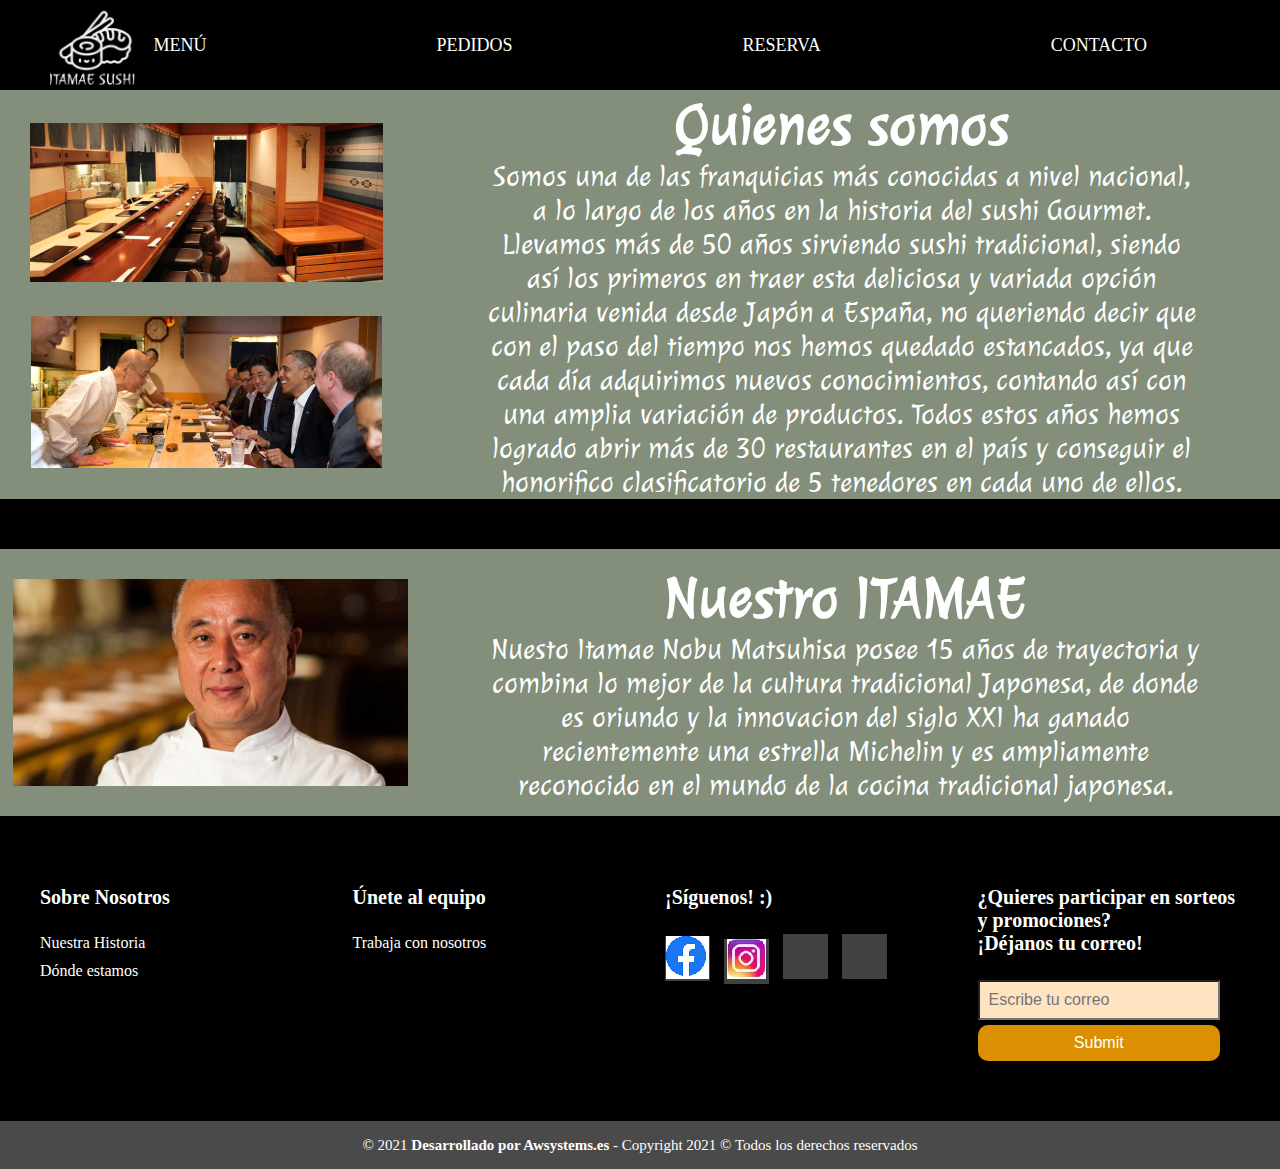
<file: index.html>
<!DOCTYPE html>
<html lang="en">
<head>
    <meta charset="UTF-8">
    <meta http-equiv="X-UA-Compatible" content="IE=edge">
    <meta name="viewport" content="width=device-width, initial-scale=1.0">
    <title>ITAMAE sushi</title>
    <link rel="stylesheet" href="CSS/style.css">
    <link rel="preconnect" href="https://fonts.googleapis.com">
    <link rel="preconnect" href="https://fonts.gstatic.com" crossorigin>
    <link href="https://fonts.googleapis.com/css2?family=Julee&display=swap" rel="stylesheet">
    
</head>
<body>
  
  <header>
    <nav>
      <a href="index.html" class="enlace">
        <img src="imagenes/logosushi.png.png" alt="" class="logo">
      </a>
      <ul class="menu">
        <li> <a href="menu_principal.html"> Menú</a> </li>
        <li> <a href="paginapedidos.html"> Pedidos </a> </li>
        <li> <a href="paginareserva.html"> Reserva </a> </li>
        <li> <a href="contacto.html"> Contacto </a> </li>
      </ul>
    </nav>
  </header>

  <article>

    <section class="quienesSomos">

      <div id="imagenesQuienesSomos">
        <img src="./imagenes/suchi_2_1.png" alt="restaurante de Sushi">
        <br clear="right"> 
        <img src="./imagenes/Suchi_1.png" alt="Barak Obama en el restaurante de Sushi">
      </div>

      <div id="textoQuienesSomos">
        <h1>Quienes somos</h1>
        <p>Somos una de las franquicias más conocidas a nivel nacional, a lo largo de los años en la historia del sushi Gourmet. Llevamos más de 50 años sirviendo sushi tradicional, siendo así los primeros en traer esta deliciosa y variada opción culinaria venida desde Japón a España, no queriendo decir que con el paso del tiempo nos hemos quedado estancados, ya que cada día adquirimos nuevos conocimientos, contando así con una amplia variación de productos. Todos estos años hemos logrado abrir más de 30 restaurantes en el país y conseguir el honorifico clasificatorio de 5 tenedores en cada uno de ellos.</p>
      </div>

   </section>

   <div id="espacioEntreDivs">

   </div>


   <section class="nuestroItamae">

      <div id="imagenNuestoItamae">
        <img src="./imagenes/nuestro_cocinero.jpg" alt="cocinero de restuarante ITAMAE sushi Madrid">
      </div>

    
      <div id="textoNuestroItamae">   
        <h1>Nuestro ITAMAE</h1>
        <p> Nuesto Itamae Nobu Matsuhisa posee 15 años de trayectoria y combina lo mejor de la cultura tradicional Japonesa, de donde es oriundo y la innovacion del siglo XXI ha ganado recientemente una estrella Michelin y es ampliamente reconocido en el mundo de la cocina tradicional japonesa.</p>
      </div>

   </section>

  </article>

  <div id="espaciofooter">

  </div>

    <!--::::Pie de Pagina::::::-->
  <footer class="pie-pagina">
    <div class="grupo-1">
        <div class="box">
            <h2>Sobre Nosotros</h2>
            <p>Nuestra Historia</p>
            <p>Dónde estamos</p>
        </div>
        <div class="box">
            <h2>Únete al equipo</h2>
            <p>Trabaja con nosotros</p>
        </div>
        <div class="box">
            <h2>¡Síguenos! :)</h2>
            <div class="red-social">
              <a href="https://www.facebook.com/itamaesushi1/"><img src="./imagenes/facebook.png nueva copy.png" alt= " imagen que lleva al facebook"/></a> 
              <a href="https://www.instagram.com/itamaesushi.oswiecim/"><img src="./imagenes/instagran.jpg"  alt= " imagen que lleva a instagran"/></a>
                <a href="#" class="fa fa-twitter"></a>
                <a href="#" class="fa fa-youtube"></a>
            </div>            
        </div>
        <div class="box">
            <form method="post">
                <h2>¿Quieres participar en sorteos y promociones? <br> ¡Déjanos tu correo!</h2>
                <input type="email" placeholder="Escribe tu correo">
                <input type="submit">
            </form>
        </div>
        <div></div>
    </div>
    <div class="grupo-2">
        <small>&copy; 2021 <b>Desarrollado por Awsystems.es</b> - Copyright 2021 © Todos los derechos reservados</small>
        </div>
    </footer>

</body>
</html>
</file>
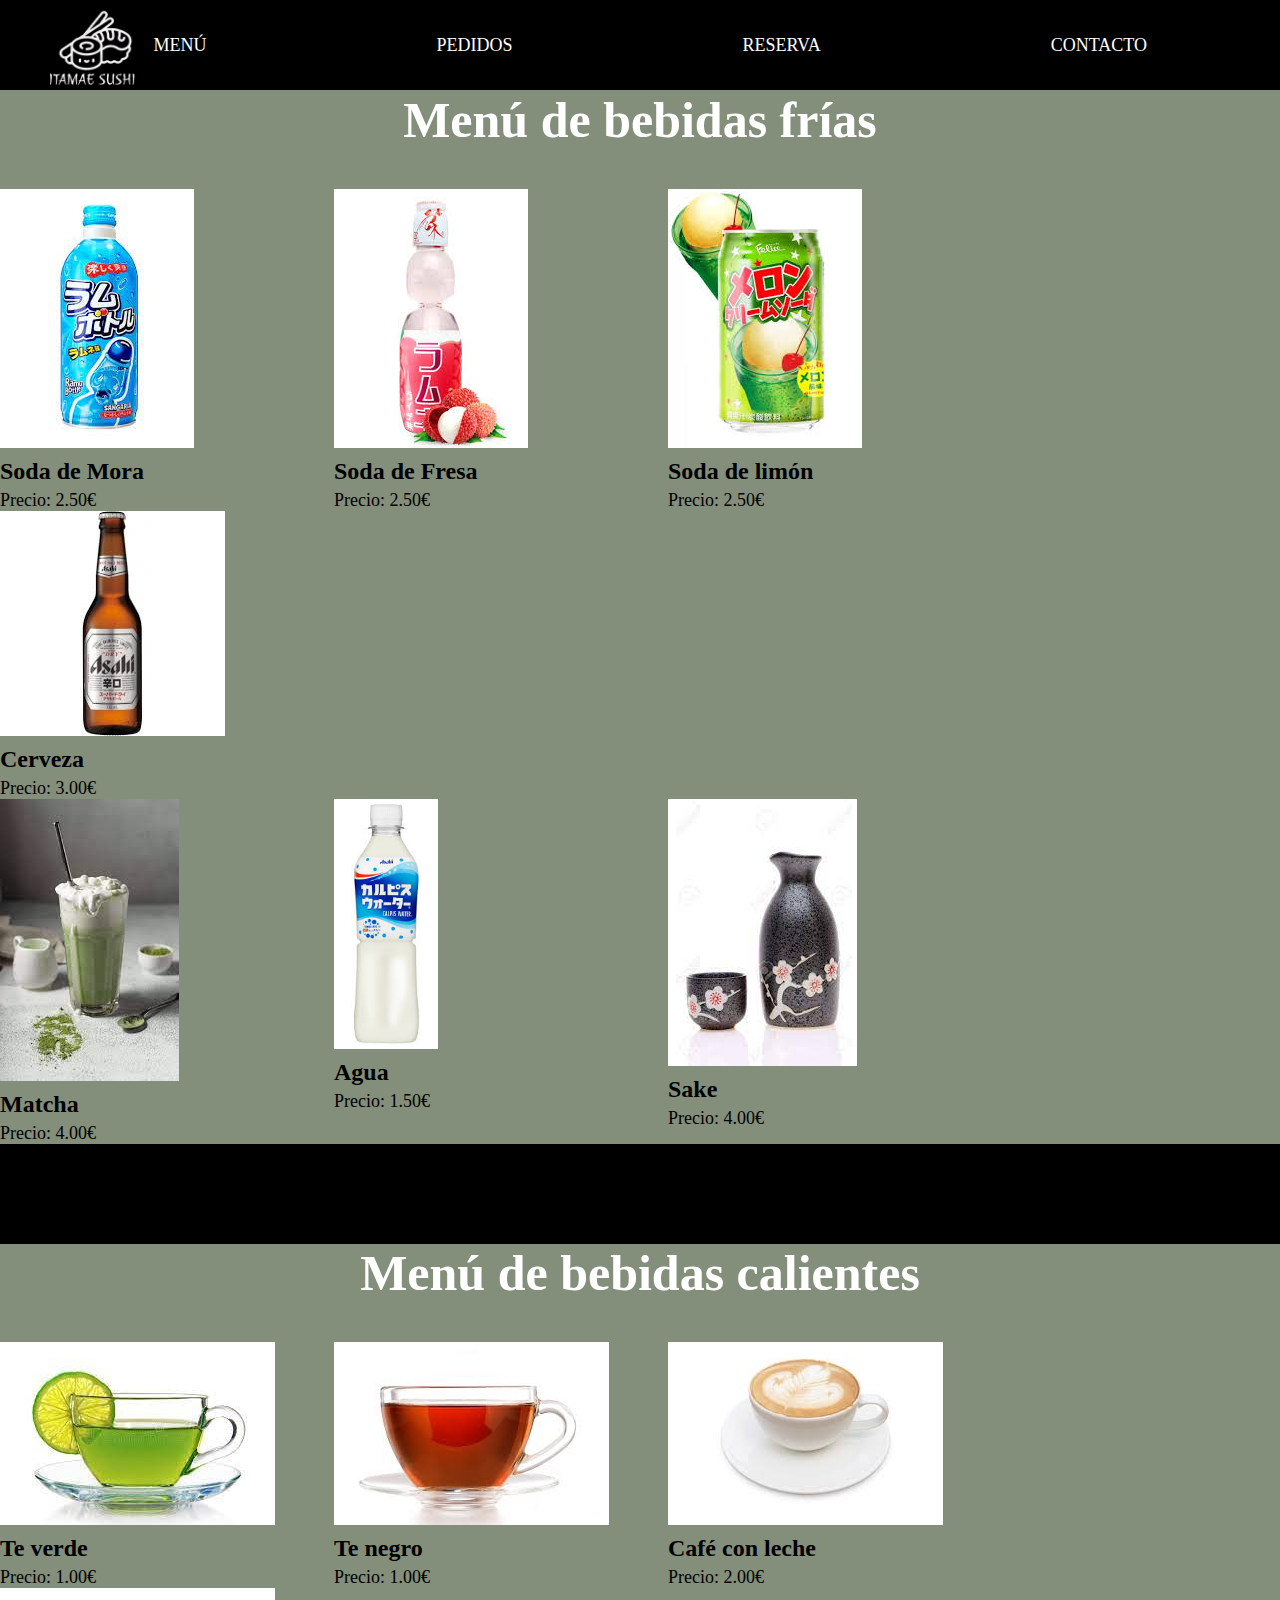
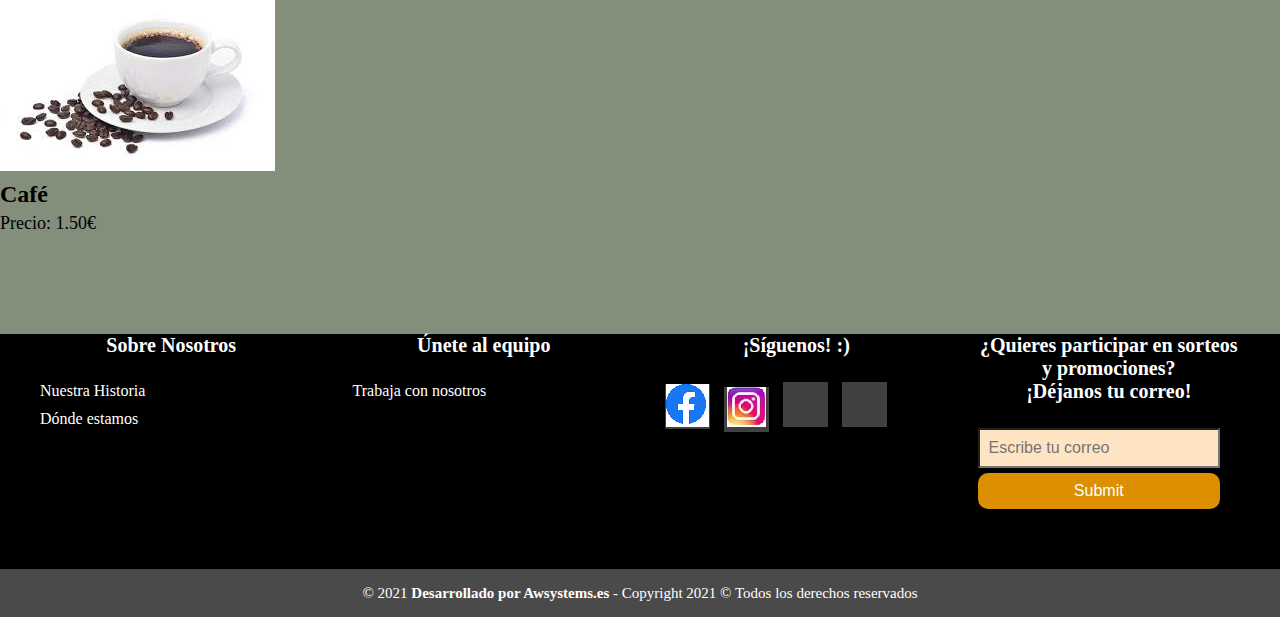
<file: bebidas.html>
<!DOCTYPE html>

<html  lang="en">

<head>

    <meta charset="UTF-8">

    <meta http-equiv="X-UA-Compatible" content="IE=edge">

    <meta name="viewport" content="width=device-width, initial-scale=1.0">

    <title>Menu Bebidas</title>

    <link rel="stylesheet" type="text/css" href="CSS/bebidas.css">

</head>

<body>
	  
	<header>
		<nav>
		  <a href="index.html" class="enlace">
			<img src="imagenes/logosushi.png.png" alt="" class="logo">
		  </a>
		  <ul class="menu">
			<li> <a href="menu_principal.html"> Menú</a> </li>
			<li> <a href="paginapedidos.html"> Pedidos </a> </li>
			<li> <a href="paginareserva.html"> Reserva </a> </li>
			<li> <a href="contacto.html"> Contacto </a> </li>
		  </ul>
		</nav>
	  </header>
	
<!--::::::::::::::::contenido::::::::::::::::::-->
	<div class="menu">

		<h2>Menú de bebidas frías</h2>
		<div class="espacioh2uno"> </div>
		<div class="item">
		  <img src="imagenes/Soda de mora.jpg" alt="Bebida 1">
		  <h3>Soda de Mora</h3>
		  <p>Precio: 2.50€</p>
		</div>

		<div class="item">
		  <img src="imagenes/Soda de Fresa.jpg" alt="Bebida 2">
		  <h3>Soda de Fresa</h3>
		  <p>Precio: 2.50€</p>
		</div>

		<div class="item">
        	<img src="imagenes/Soda de limón.jpg" alt="Bebida 3">
			<h3>Soda de limón</h3>
			<p>Precio: 2.50€</p>
		</div>

		<div class="item">
        	<img src="imagenes/Cerveza.jpg" alt="Bebida 4">
			<h3>Cerveza</h3>
			<p>Precio: 3.00€</p>
		</div>

		<div class="espacioentrebebidas">

		<div class="item">
			<img src="imagenes/Matcha.jpg" alt="Bebida 5">
        	<h3>Matcha</h3>
			<p>Precio: 4.00€</p>
		</div>

		<div class="item">
        	<img class="imgagua" src="imagenes/Agua.jpg" alt="Bebida 6">
			<h3>Agua</h3>
			<p>Precio: 1.50€</p>
		</div>

		<div class="item">
			<img src="imagenes/Sake 1.jpg" alt="Bebida 7">
        	<h3>Sake</h3>
			<p>Precio: 4.00€</p>
		</div>

	</div>
	
	<div class="espacioEntreDivs">

	</div>

	<div class="menu">
		<h2>Menú de bebidas calientes</h2>
		<div class="espacioh2dos"> </div>

		<div class="item">
		  <img src="imagenes/Te verde 1.jpg" alt="Bebida 3">
		  <h3>Te verde</h3>
		  <p>Precio: 1.00€</p>
		</div>

		<div class="item">
		  <img src="imagenes/te negro1.jpg" alt="Bebida 4">
		  <h3>Te negro</h3>
		  <p>Precio: 1.00€</p>
		</div>

		<div class="item">
			<img src="imagenes/Cafe con leche 1.jpg" alt="Bebida 4">
			<h3>Café con leche</h3>
			<p>Precio: 2.00€</p>
		</div>

		<div class="item">
			<img src="imagenes/Cafe 1.jpg" alt="Bebida 4">
			<h3>Café</h3>
			<p>Precio: 1.50€</p>
		</div>
	</div>

	<div class="espaciodefooter"> </div>

	<!--::::::::::::::::contenido::::::::::::::::::-->

	<footer class="pie-pagina">
		<div class="grupo-1">
			<div class="box">
				<h2>Sobre Nosotros</h2>
				<p>Nuestra Historia</p>
				<p>Dónde estamos</p>
			</div>
			<div class="box">
				<h2>Únete al equipo</h2>
				<p>Trabaja con nosotros</p>
			</div>
			<div class="box">
				<h2>¡Síguenos! :)</h2>
				<div class="red-social">
					<a href="https://www.facebook.com/itamaesushi1/"><img src="./imagenes/facebook.png nueva copy.png" alt= " imagen que lleva al facebook"/></a> 
					<a href="https://www.instagram.com/itamaesushi.oswiecim/"><img src="./imagenes/instagran.jpg"  alt= " imagen que lleva a instagran"/></a>
					<a href="#" class="fa fa-twitter"></a>
					<a href="#" class="fa fa-youtube"></a>
				</div>            
			</div>
			<div class="box">
				<form method="post">
					<h2>¿Quieres participar en sorteos y promociones? <br> ¡Déjanos tu correo!</h2>
					<input type="email" placeholder="Escribe tu correo">
					<input type="submit">
				</form>
			</div>
			<div></div>
		</div>
		<div class="grupo-2">
			<small>&copy; 2021 <b>Desarrollado por Awsystems.es</b> - Copyright 2021 © Todos los derechos reservados</small>
			</div>
		</footer>
	
</body>
</file>
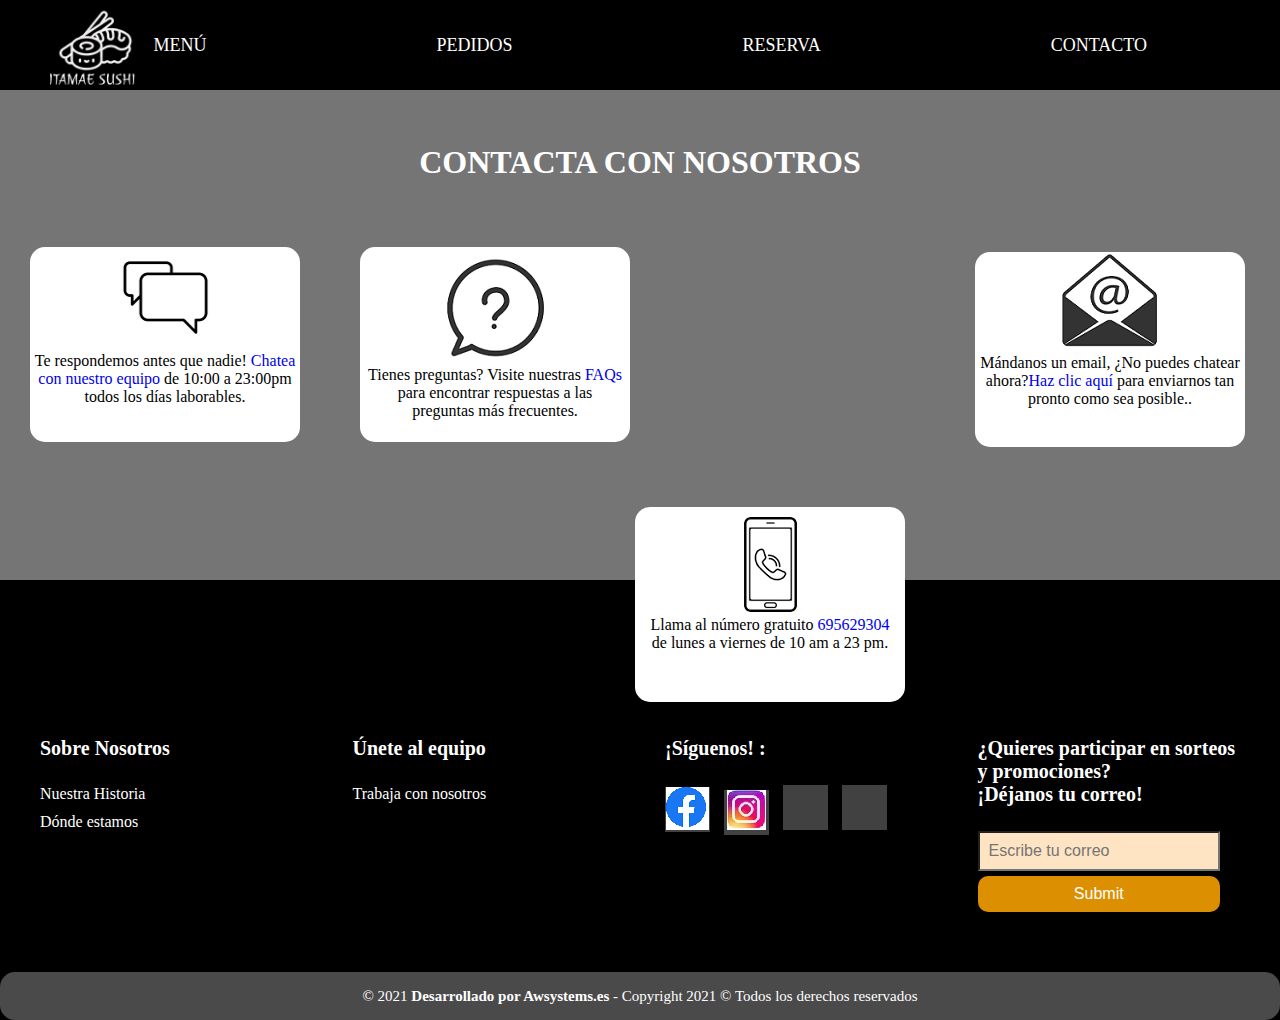
<file: contacto.html>
<!DOCTYPE html>
<html lang="en">
<head>
    <meta charset="UTF-8">
    <meta http-equiv="X-UA-Compatible" content="IE=edge">
    <meta name="viewport" content="width=device-width, initial-scale=1.0">
    <title>Document</title>
    <link rel="stylesheet" href="CSS/contacto.css">

  <div id="content">
 <body>
    
  <header>
    <nav>
      <a href="index.html" class="enlace">
        <img src="imagenes/logosushi.png.png" alt="" class="logo">
      </a>
      <ul class="menu">
        <li> <a href="menu_principal.html"> Menú</a> </li>
        <li> <a href="paginapedidos.html"> Pedidos </a> </li>
        <li> <a href="paginareserva.html"> Reserva </a> </li>
        <li> <a href="contacto.html"> Contacto </a> </li>
      </ul>
    </nav>
  </header>

 
    </div>
       <br>
       <br>
       <br>

      <link rel="stylesheet" src="Contacto.html" type="text/css">          
         
        <h1 style="text-align: center; "> <strong>CONTACTA CON NOSOTROS</strong></h1>
        
        <br>
        <br>
        <div class= "caja1"> 
         <img src="./imagenes/Imagen5.png">
         <p> Te respondemos antes que nadie! <a href=":Chatea con
          nuestro equipo"> Chatea con nuestro equipo</a>  de 10:00 a 23:00pm todos los días laborables.</p> </div>
       
        <div class= "caja2">                                                     
          <img src="./imagenes/Imagen10.png"> 
          <p>Tienes preguntas? Visite nuestras <a href=" FAQs">FAQs</a>
             para encontrar respuestas a las preguntas más frecuentes. </p> </div>
        
        <div class= "caja3"> 
          <img src="./imagenes/nueva foto sobre..png">
          <p> Mándanos un email,
            ¿No puedes chatear ahora?<a href="mailto:lineska@hotmail.com">Haz clic aquí
            </a>para enviarnos tan pronto como sea posible.</a>. </p></div>
        
        <div class= "caja4">                                                      
         <img src="./imagenes/movil nuevo.png">
         <p>Llama al número gratuito <a href="tel:695629304">695629304</a>         
             de lunes a viernes de 10 am a 23 pm.</p></div>
         </div>
<br><brbr><br><br><br><br<br><br><br><br><br><br><br><br><br><br><br><br<br><br><brbr><br><br><br><br<br><br><br>

<footer class="pie-pagina">
  <div class="grupo-1">
    <div class="box">
      <h2>Sobre Nosotros</h2>
        <p>Nuestra Historia</p>
        <p>Dónde estamos</p>
      </div>
        <div class="box">
          <h2>Únete al equipo</h2>
          <p>Trabaja con nosotros</p>
      </div>
      <div class="box">
        <h2>¡Síguenos! :</h2>
      <div class="red-social">

        <a href="https://www.facebook.com/itamaesushi1/"><img src="./imagenes/facebook.png nueva copy.png" alt= " imagen que lleva al facebook"/></a> 
        <a href="https://www.instagram.com/itamaesushi.oswiecim/"><img src="./imagenes/instagran.jpg"  alt= " imagen que lleva a instagran"/></a> 
        <a href="#" class="fa fa-twitter"></a>
        <a href="#" class="fa fa-youtube"></a>            </div>            
      </div>
        <div class="box">
          <form method="post">
           <h2>¿Quieres participar en sorteos y promociones? <br> ¡Déjanos tu correo!</h2>
        <input type="email" placeholder="Escribe tu correo">
        <input type="submit">
        </form>
        </div>
        <div></div>
        </div>
       <div class="grupo-2">
          <small>&copy; 2021 <b>Desarrollado por Awsystems.es</b> - Copyright 2021 © Todos los derechos reservados</small>
            </div>
        </footer>      
 </body>                                                  
 </div>    
                                                            
</html>
</file>
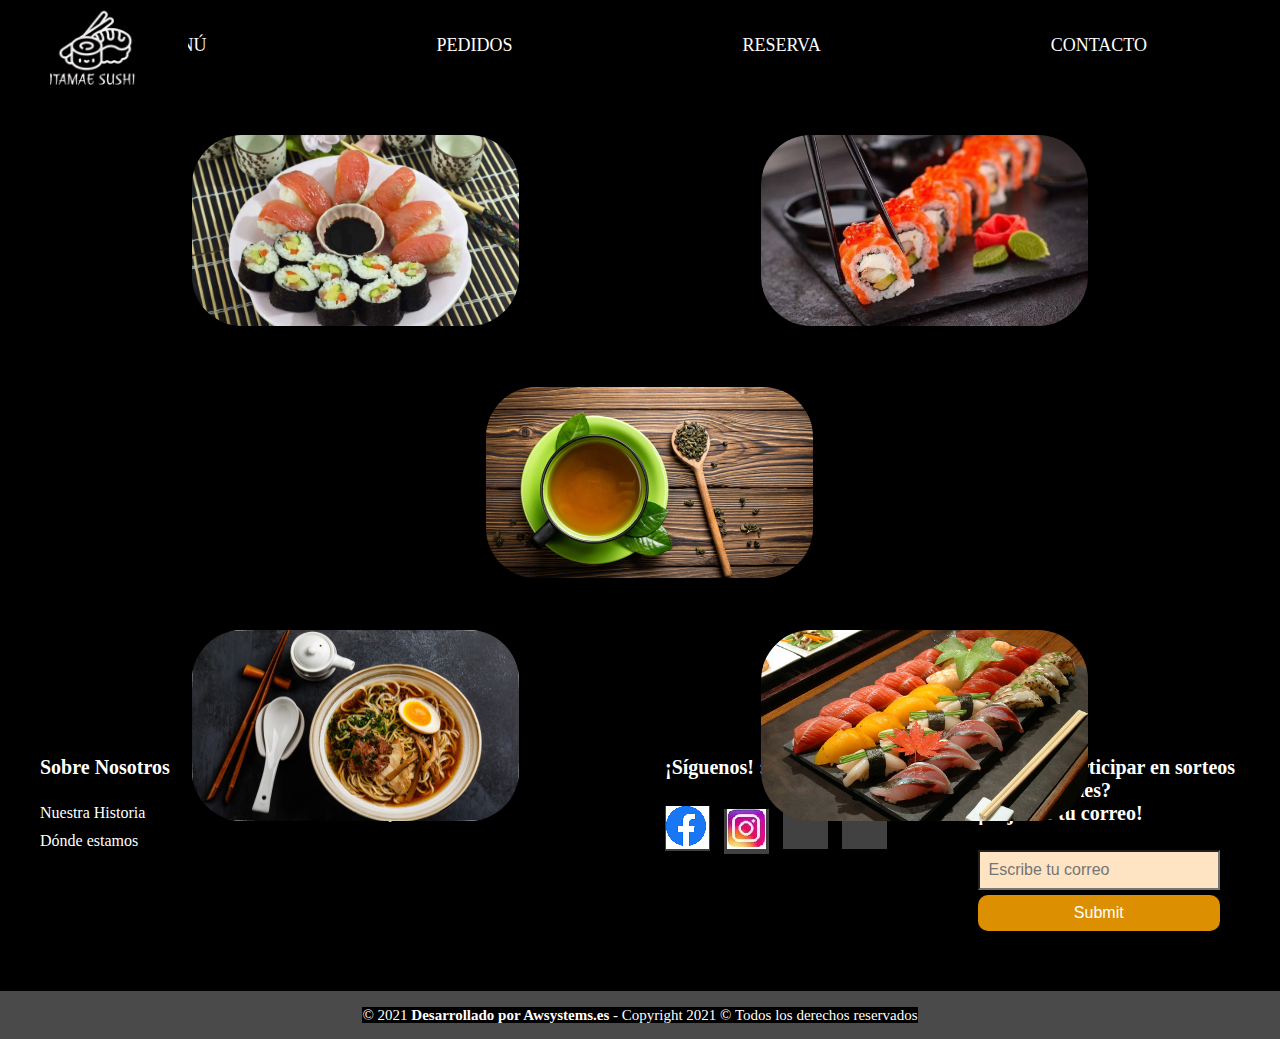
<file: menu_principal.html>
<!DOCTYPE html>
<html lang="en">
<head>
    <meta charset="UTF-8">
    <meta http-equiv="X-UA-Compatible" content="IE=edge">
    <meta name="viewport" content="width=device-width, initial-scale=1.0">
    <title>ITAMAE sushi</title>
    <link rel="stylesheet" href="CSS/menu_principal.css">
    <link rel="preconnect" href="https://fonts.googleapis.com">
    <link rel="preconnect" href="https://fonts.gstatic.com" crossorigin>
    <link href="https://fonts.googleapis.com/css2?family=Julee&display=swap" rel="stylesheet">
    
</head>
<body>
  
  <header>
    <nav>
      <a href="index.html" class="enlace">
        <img src="imagenes/logosushi.png.png" alt="" class="logo">
      </a>
      <ul class="menu">
        <li> <a href="menu_principal.html"> Menú</a> </li>
        <li> <a href="paginapedidos.html"> Pedidos </a> </li>
        <li> <a href="paginareserva.html"> Reserva </a> </li>
        <li> <a href="contacto.html"> Contacto </a> </li>
      </ul>
    </nav>
  </header>

  <div class="imagenes">
    <a href="#">
        <img class="imagen1" src="imagenes/sushisalsa.jpg" alt="sushisalsa" title="Menu sushisalsa" >
    </a>
    <a href="#">
        <img class="imagen2" src="imagenes/menu_sushi.jpg" alt="menu_sushi_dorado" title="Menu sushi dorado">
    </a>
    <a href="bebidas.html">
        <img class="imagen3" src="imagenes/menu_bebidas.jpg" alt="Lista bebidas" title="Lista bebidas">
    </a>
    <a href="#">
        <img class="imagen4" src="imagenes/ramen_imagen.jpg" alt="imagen_ramen" title="Rico ramen :)">
    </a>
    <a href="#">
        <img class="imagen5" src="imagenes/sushi_moriawase.jpg" alt="sushi_moriawase" title="Sushi moriawase">
    </a>
  </div>

  <br><br><br><br><br><br<br><br><br><br><br><br><br><br><br><br><br><br<br><br><brbr><br><br><br><br<br><br><br>
    <br><br><br><br><br><br><br><br><br><br><br<br><br><brbr><br><br><br><br<br><br><br>

    <!--::::Pie de Pagina::::::-->
  <footer class="pie-pagina">
    <div class="grupo-1">
        <div class="box">
            <h2>Sobre Nosotros</h2>
            <p>Nuestra Historia</p>
            <p>Dónde estamos</p>
        </div>
        <div class="box">
            <h2>Únete al equipo</h2>
            <p>Trabaja con nosotros</p>
        </div>
        <div class="box">
            <h2>¡Síguenos! :)</h2>
            <div class="red-social">
                <a href="https://www.facebook.com/itamaesushi1/"><img src="./imagenes/facebook.png nueva copy.png" alt= " imagen que lleva al facebook"/></a> 
                <a href="https://www.instagram.com/itamaesushi.oswiecim/"><img src="./imagenes/instagran.jpg"  alt= " imagen que lleva a instagran"/></a>
                <a href="#" class="fa fa-twitter"></a>
                <a href="#" class="fa fa-youtube"></a>
            </div>            
        </div>
        <div class="box">
            <form method="post">
                <h2>¿Quieres participar en sorteos y promociones? <br> ¡Déjanos tu correo!</h2>
                <input type="email" placeholder="Escribe tu correo">
                <input type="submit">
            </form>
        </div>
        <div></div>
    </div>
    <div class="grupo-2">
        <small>&copy; 2021 <b>Desarrollado por Awsystems.es</b> - Copyright 2021 © Todos los derechos reservados</small>
        </div>
    </footer>

</body>
</html>
</file>
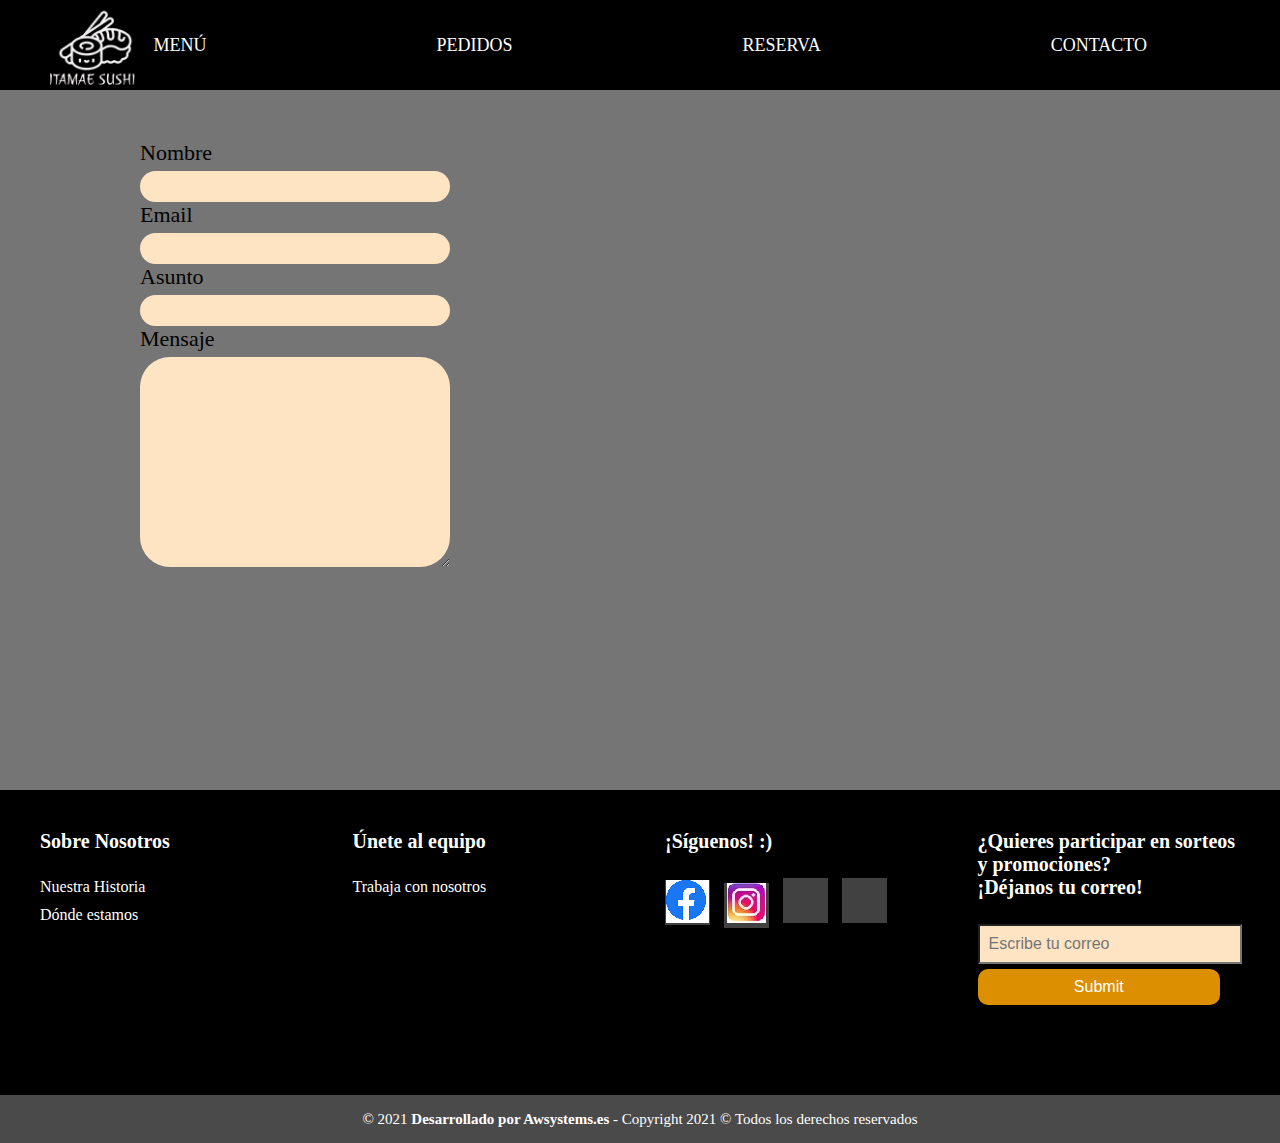
<file: paginareserva.html>
<!DOCTYPE html>
<html lang="en">

<head>
    <meta charset="UTF-8">
    <meta http-equiv="X-UA-Compatible" content="IE=edge">
    <meta name="viewport" content="width=device-width, initial-scale=1.0">
    <title>Document</title>
    <link rel="stylesheet" href="CSS/paginareserva.css">
</head>
<body>
    <header>
        <nav>
          <a href="index.html" class="enlace">
            <img src="imagenes/logosushi.png.png" alt="" class="logo">
          </a>
          <ul class="menu">
			<li> <a href="menu_principal.html"> Menú</a> </li>
			<li> <a href="paginapedidos.html"> Pedidos </a> </li>
			<li> <a href="paginareserva.html"> Reserva </a> </li>
			<li> <a href="contacto.html"> Contacto </a> </li>
          </ul>
        </nav>
      </header>
    <section class="principal">    
        <div class="header"> </div>
        <div class="container">
        <p class="texto">Nombre</p>
            <input type="text" class="campo">
        <p class="texto">Email</p>
        <input type="text" class="campo">
        <p class="texto">Asunto</p>
        <input type="text" class="campo">
        <p class="texto">Mensaje </p>
        <textarea class="campo" rows="10"></textarea>
        </div>
        <div class="footer"></div>
    </section>

        <!--::::Pie de Pagina::::::-->
  <footer class="pie-pagina">
    <div class="grupo-1">
        <div class="box">
            <h2>Sobre Nosotros</h2>
            <p>Nuestra Historia</p>
            <p>Dónde estamos</p>
        </div>
        <div class="box">
            <h2>Únete al equipo</h2>
            <p>Trabaja con nosotros</p>
        </div>
        <div class="box">
            <h2>¡Síguenos! :)</h2>
            <div class="red-social">
                <a href="https://www.facebook.com/itamaesushi1/"><img src="./imagenes/facebook.png nueva copy.png" alt= " imagen que lleva al facebook"/></a> 
                <a href="https://www.instagram.com/itamaesushi.oswiecim/"><img src="./imagenes/instagran.jpg"  alt= " imagen que lleva a instagran"/></a>
                <a href="#" class="fa fa-twitter"></a>
                <a href="#" class="fa fa-youtube"></a>
            </div>            
        </div>
        <div class="box">
            <form method="post">
                <h2>¿Quieres participar en sorteos y promociones? <br> ¡Déjanos tu correo!</h2>
                <input type="email" placeholder="Escribe tu correo">
                <input type="submit">
            </form>
        </div>
        <div></div>
    </div>
    <div class="grupo-2">
        <small>&copy; 2021 <b>Desarrollado por Awsystems.es</b> - Copyright 2021 © Todos los derechos reservados</small>
        </div>
    </footer>

</body>

</html>
</file>
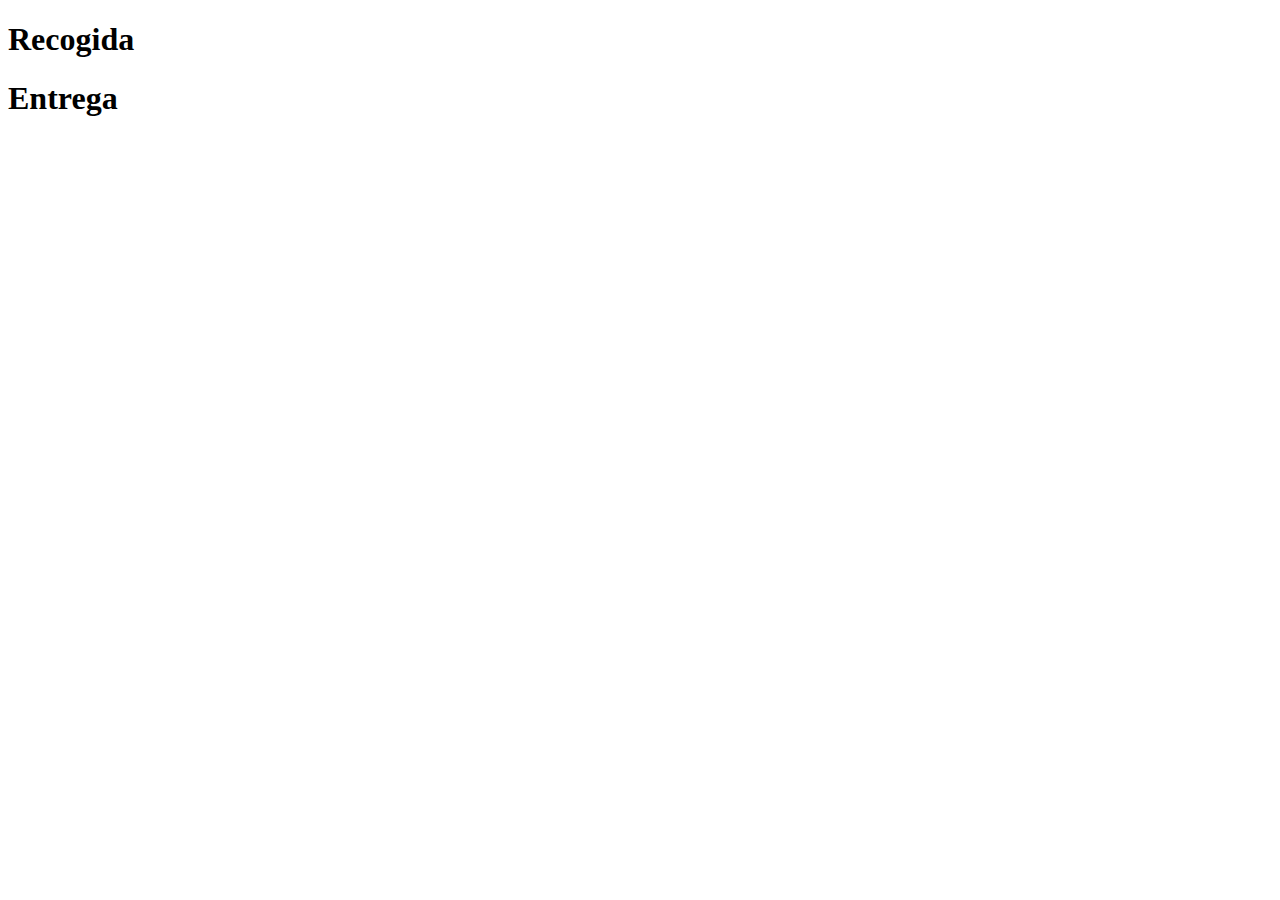
<file: pedidos.html>
<!DOCTYPE html>
<html lang="en">
<head>
    <meta charset="UTF-8">
    <meta http-equiv="X-UA-Compatible" content="IE=edge">
    <meta name="viewport" content="width=, initial-scale=1.0">
    <title>Pedidos</title>
</head>
<body>
    <div id="Recogida">
        <h1> Recogida</h1>
    </div>
    <div id="Entrega">
        <h1> Entrega</h1>
    </div>
    


    
</body>
</html>
</file>
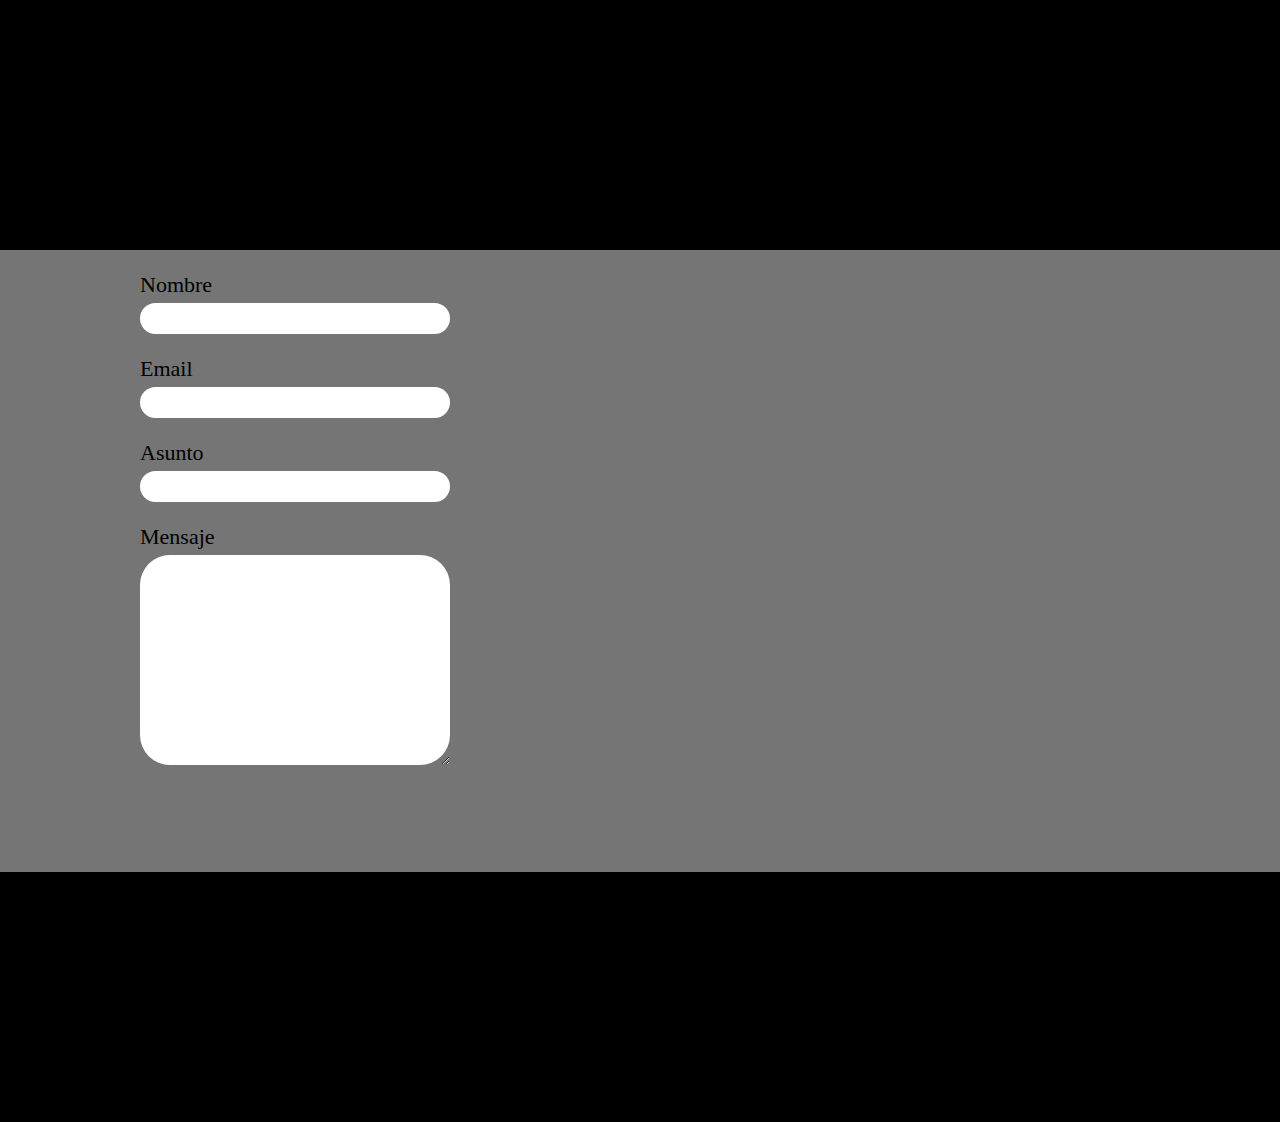
<file: proyectoedimar/paginareserva.html>
<!DOCTYPE html>
<html lang="en">

<head>
    <meta charset="UTF-8">
    <meta http-equiv="X-UA-Compatible" content="IE=edge">
    <meta name="viewport" content="width=device-width, initial-scale=1.0">
    <title>Document</title>
    <link rel="stylesheet" href="stylereserva.css">
</head>
<body class="principal">
    <div class="header"> </div>
    <div class="container">
    <p class="texto">Nombre</p>
        <input type="text" class="campo">
    <p class="texto">Email</p>
    <input type="text" class="campo">
    <p class="texto">Asunto</p>
    <input type="text" class="campo">
    <p class="texto">Mensaje </p>
    <textarea class="campo" rows="10"></textarea>
    </div>
    <div class="footer"></div>
</body>

</html>
</file>
<file: CSS/style.css>
* {
    text-decoration: none;
    list-style: none;
    box-sizing: border-box;
    margin: 0;
}
body{
    background: #838E7B;
}

nav {
    background: black;
    height: 90px;
    width: 100%;
}

.enlace {
    
    position: absolute;
    padding: 5px 50px;

} 

.logo {
    height: 80px;
}

nav ul {
    padding: 0;
    margin: 0;
    float: right;
    margin-right: 20px;
}

nav ul li {
    display: inline-block;
    line-height: 90px;
    margin: 0px 100px;
}


nav ul li a {
    color: white;
    font-size: 18px;
    padding: 7px 13px;
    border-radius: 3px;
    text-transform: uppercase;
}

.menu li a:hover{
    background: #DB8F01;
}
------------------------------
article {

    background-color: #838E7B;
    top: 1000px; 
    left: 0px;
    height: 300px;
    width: 1330px;
}

.quienesSomos{

    align-items: center;
    display: flex;
    flex-direction: row;
    background-color: #838E7B;
    width: 100%;
    color: white;
    font-family: 'Julee', cursive;
    font-size: 29px;
    padding-right: 80px;

}

.nuestroItamae {

    align-items: center;
    display: flex;
    flex-direction: row;
    background-color: #838E7B;
    width: 100%;
    color: white;
    font-family: 'Julee', cursive;
    font-size: 29px;
    padding-right: 80px;

}

#imagenNuestoItamae{

    align-items: center;
    display: flex;
    flex-direction: column;
    box-sizing: content-box;
    width: 30%;
    padding: 30px;
    background-color: #838E7B;

}

#textoNuestroItamae{

    text-align: center;
    box-sizing: content-box;
    width: 900px;
    padding-left: 70px;
    background-color: #838E7B;

}

#imagenesQuienesSomos{

    align-items: center;
    display: flex;
    flex-direction: column;
    box-sizing: content-box;
    width: 30%;
    padding: 30px;
    background-color: #838E7B;
}

#textoQuienesSomos{

    text-align: center;
    box-sizing: content-box;
    width: 900px;
    padding-left: 70px;
    background-color: #838E7B;
    
}

#espacioEntreDivs{

    height: 50px;
    background-color: black;

}

#espaciofooter{

    height: 70px;
    background-color: black;

}

/*:::::Pie de Pagina*/
.pie-pagina{
    width: 100%;
    background-color: #000000;
    display: block;
}
.pie-pagina .grupo-1{
    width: 100%;
    max-width: 1200px;
    margin: auto;
    display: grid;
    grid-template-columns: repeat(4,1fr);
    grid-gap: 50px;
    padding: 0px 0px;
}
.pie-pagina .grupo-1 .box h2{
    color: white;
    margin-bottom: 25px;
    font-size: 20px;
}
.pie-pagina .grupo-1 .box p{
    color: white;
    margin-bottom: 10px;
}
.pie-pagina .grupo-1  .red-social a{
    display: inline-block;
    text-decoration: none;
    width: 45px;
    height: 45px;
    line-height: 45px;
    color: white;
    margin-right: 10px;
    background-color: rgb(66, 65, 65);
    text-align: center;
    transition: all 300ms ease;
}
.pie-pagina .grupo-1  .red-social a:hover{
    color: salmon;
}
.pie-pagina .grupo-1 .sorteos{
    color: white;
    width: 45px;
    height: 45px;
    margin-right: 10px;
    padding: 20px;
}
i{
    display:block;
    width: 50px;
    font-weight: 700;
    border-radius: 30px;
    margin: 150px 130;
    padding: 15px 30px;
    text-decoration: none;
    color: rgb(255, 255, 255);
    background-color: white;
}
i:hover {
    background-color:salmon;
    border: 2px solid salmon;
    color: salmon;
}
.pie-pagina .grupo-1 .sorteos{
    color: white;
    width: 45px;
    height: 45px;
    margin-left: 25px;
    }
    
    .pie-pagina .grupo-2{
        background-color: rgb(75, 74, 74);
        padding: 15px 10px;
        text-align: center;
        color: white;
        margin-top: 10px;
    }
    .pie-pagina .grupo-2 small{
        font-size: 15px;
    }
    @media screen and (max-width:800px){
     .pie-pagina .grupo-1{
        width: 90%;
        grid-template-columns: repeat(1,1fr);
        grid-gap: 30px;
        padding: 35px 0px;
        }
    }
    
    input[type='submit']{
        background-color: #DB8F01;
        color: #fff;
        width: calc(100% - 20px);
        margin: 0;
        margin-top: 5px;
        border: none;
        border-radius: 10px;
        border-bottom: 10px;
    }

    input {
        background-color: bisque;
        width: calc(100% - 20px);
        padding: 9px;
        margin: auto;
        font-size: 16px
    }
</file>
<file: CSS/bebidas.css>
* {
  text-decoration: none;
  list-style: none;
  box-sizing: border-box;
  margin: 0;
}
body{
  background: #838E7B;
}

nav {
  background: black;
  height: 90px;
  width: 100%;
}

.enlace {
  
  position: absolute;
  padding: 5px 50px;

} 

.logo {
  height: 80px;
}

nav ul {
  padding: 0;
  margin: 0;
  float: right;
  margin-right: 20px;
}

nav ul li {
  display: inline-block;
  line-height: 90px;
  margin: 0px 100px;
}


nav ul li a {
  color: white;
  font-size: 18px;
  padding: 7px 13px;
  border-radius: 3px;
  text-transform: uppercase;
}

.menu li a:hover{
  background: #DB8F01;
}
------------------------------
article {

  background-color: #838E7B;
  top: 1000px; 
  left: 0px;
  height: 300px;
  width: 1330px;
}

.quienesSomos{

  align-items: center;
  display: flex;
  flex-direction: row;
  background-color: #838E7B;
  width: 100%;
  color: white;
  font-family: 'Julee', cursive;
  font-size: 29px;
  padding-right: 80px;

}

.nuestroItamae {

  align-items: center;
  display: flex;
  flex-direction: row;
  background-color: #838E7B;
  width: 100%;
  color: white;
  font-family: 'Julee', cursive;
  font-size: 29px;
  padding-right: 80px;

}

#imagenNuestoItamae{

  align-items: center;
  display: flex;
  flex-direction: column;
  box-sizing: content-box;
  width: 30%;
  padding: 30px;
  background-color: #838E7B;

}

#textoNuestroItamae{

  text-align: center;
  box-sizing: content-box;
  width: 900px;
  padding-left: 70px;
  background-color: #838E7B;

}

#imagenesQuienesSomos{

  align-items: center;
  display: flex;
  flex-direction: column;
  box-sizing: content-box;
  width: 30%;
  padding: 30px;
  background-color: #838E7B;
}

#textoQuienesSomos{

  text-align: center;
  box-sizing: content-box;
  width: 900px;
  padding-left: 70px;
  background-color: #838E7B;
  
}

#espacioEntreDivs{

  height: 50px;
  background-color: black;

}

#espaciofooter{

  height: 70px;
  background-color: black;

}

/*:::::Pie de Pagina*/
.pie-pagina{
  width: 100%;
  background-color: #000000;
  display: block;
}
.pie-pagina .grupo-1{
  width: 100%;
  max-width: 1200px;
  margin: auto;
  display: grid;
  grid-template-columns: repeat(4,1fr);
  grid-gap: 50px;
  padding: 0px 0px;
}
.pie-pagina .grupo-1 .box h2{
  color: white;
  margin-bottom: 25px;
  font-size: 20px;
}
.pie-pagina .grupo-1 .box p{
  color: white;
  margin-bottom: 10px;
}
.pie-pagina .grupo-1  .red-social a{
  display: inline-block;
  text-decoration: none;
  width: 45px;
  height: 45px;
  line-height: 45px;
  color: white;
  margin-right: 10px;
  background-color: rgb(66, 65, 65);
  text-align: center;
  transition: all 300ms ease;
}
.pie-pagina .grupo-1  .red-social a:hover{
  color: salmon;
}
.pie-pagina .grupo-1 .sorteos{
  color: white;
  width: 45px;
  height: 45px;
  margin-right: 10px;
  padding: 20px;
}
i{
  display:block;
  width: 50px;
  font-weight: 700;
  border-radius: 30px;
  margin: 150px 130;
  padding: 15px 30px;
  text-decoration: none;
  color: rgb(255, 255, 255);
  background-color: white;
}
i:hover {
  background-color:salmon;
  border: 2px solid salmon;
  color: salmon;
}
.pie-pagina .grupo-1 .sorteos{
  color: white;
  width: 45px;
  height: 45px;
  margin-left: 25px;
  }
  
  .pie-pagina .grupo-2{
      background-color: rgb(75, 74, 74);
      padding: 15px 10px;
      text-align: center;
      color: white;
      margin-top: 10px;
  }
  .pie-pagina .grupo-2 small{
      font-size: 15px;
  }
  @media screen and (max-width:800px){
   .pie-pagina .grupo-1{
      width: 90%;
      grid-template-columns: repeat(1,1fr);
      grid-gap: 30px;
      padding: 35px 0px;
      }
  }
  
  input[type='submit']{
      background-color: #DB8F01;
      color: #fff;
      width: calc(100% - 20px);
      margin: 0;
      margin-top: 5px;
      border: none;
      border-radius: 10px;
      border-bottom: 10px;
  }

  input {
      background-color: bisque;
      width: calc(100% - 20px);
      padding: 9px;
      margin: auto;
      font-size: 16px
  }



h2{
	text-align: center;
  font-size: 50px;
  color: white;
}


.espaciodefooter{
  background-color: #838E7B;
	width: 100%;
  height: 100px;
}
  

  
.item {
  display: inline-block;
  width: 300px;
  margin-right: 30px;  
  vertical-align: top;
}
  
.item img {
  display: block;
  margin-bottom: 10px;
}
  
.item h3 {
  font-size: 24px;
	margin-bottom: 5px;
}
  
.item p {
  font-size: 18px;
  margin-bottom: 10px;
}
  
.item p:last-child {
	margin-bottom: 0;
}

.imgagua{
	height: 250px;
}



.espacioEntreDivs{
  background-color: black;
	width: 100%;
  height: 100px;
}

.espacioh2uno{
  background-color: #838E7B;
	width: 100%;
  height: 40px;
}

.espacioh2dos{
  background-color: #838E7B;
	width: 100%;
  height: 40px;
}
</file>
<file: CSS/contacto.css>
h1{
    font-family: cursive;
    color: white;
}

* {
    text-decoration: none;
    list-style: none;
    box-sizing: border-box;
    margin: 0;
}

nav {
    background: black;
    height: 90px;
    width: 100%;
}
.enlace {
    
    position: absolute;
    padding: 5px 50px;
}  


.logo {
    height: 80px;
}

nav ul {
    padding: 0;
    margin: 0;
    float: right;
    margin-right: 20px;
}

nav ul li {
    display: inline-block;
    line-height: 90px;
    margin: 0px 100px;
}

nav ul li a {
    color: white;
    font-size: 18px;
    padding: 7px 13px;
    border-radius: 3px;
    text-transform: uppercase;
}

nav {
    background: black;
    height: 90px;
    width: 100%;
        }

        .menu li a:hover{
            background: #DB8F01;
        }        
* {
    text-decoration: none;
    list-style: none;
    box-sizing: border-box;
    margin: 0;
}

nav {
    background: black;
    height: 90px;
    width: 100%;
}
.enlace {
    
    position: absolute;
    padding: 5px 50px;
}  

.enlace {       
    position: absolute;
    padding: 5px 50px;   
    } 

.logo {
    height: 80px;
}

nav ul {
    padding: 0;
    margin: 0;
    float: right;
    margin-right: 20px;
}

nav ul li {
    display: inline-block;
    line-height: 90px;
    margin: 0px 100px;
}

nav ul li a {
    color: white;
    font-size: 18px;
    padding: 7px 13px;
    border-radius: 3px;
    text-transform: uppercase;
}

nav {
    background: black;
    height: 90px;
    width: 100%;
        }

        .menu li a:hover{
            background: #DB8F01;
        }        
body

       
      { background-color: #757575; }
     
      .caja1{ background-color: white;
            padding: 00px; 
            height : 195px;
            width: 270px; 
            float: left;
            margin: 30px;
            text-align:center; 
            font-family: cursive;   
            
        }

       .caja2{ background-color: white;
            height: 195px;
            width: 270px; 
            padding: 05px;
            float: left;
            margin: 30px;
            text-align:center;
            font-family: cursive;
        }
        
     .caja3{ background-color: white;
            height: 195px;
            width: 270px;
            padding: 0px;
            float: right;
            margin: 35px;
            text-align:center;
            font-family: cursive;
        }

     .caja4 { background-color: white;
            height: 195px;
            width: 270px; 
            padding: 10px;
            float: right;
            margin: 35px;
            text-align:center;
            font-family:cursive;
            }

           div {border-radius: 15px}

.pie-pagina{
            width: 100%;
            background-color: #000000;
            display: block;
        }
        .pie-pagina .grupo-1{
            width: 100%;
            max-width: 1200px;
            margin: auto;
            display: grid;
            grid-template-columns: repeat(4,1fr);
            grid-gap: 50px;
            padding: 0px 0px;
        }
        .pie-pagina .grupo-1 .box h2{
            color: white;
            margin-bottom: 25px;
            font-size: 20px;
        }
        .pie-pagina .grupo-1 .box p{
            color: white;
            margin-bottom: 10px;
        }
        .pie-pagina .grupo-1  .red-social a{
            display: inline-block;
            text-decoration: none;
            width: 45px;
            height: 45px;
            line-height: 45px;
            color: white;
            margin-right: 10px;
            background-color: rgb(66, 65, 65);
            text-align: center;
            transition: all 300ms ease;
        }
        .pie-pagina .grupo-1  .red-social a:hover{
            color: salmon;
        }
        .pie-pagina .grupo-1 .sorteos{
            color: white;
            width: 45px;
            height: 45px;
            margin-right: 10px;
            padding: 20px;
        }
        i{
            display:block;
            width: 50px;
            font-weight: 700;
            border-radius: 30px;
            margin: 150px 130;
            padding: 15px 30px;
            text-decoration: none;
            color: rgb(255, 255, 255);
            background-color: white;
        }
        i:hover {
            background-color:salmon;
            border: 2px solid salmon;
            color: salmon;
        }
        .pie-pagina .grupo-1 .sorteos{
            color: white;
            width: 45px;
            height: 45px;
            margin-left: 25px;
            }
            
            .pie-pagina .grupo-2{
                background-color: rgb(75, 74, 74);
                padding: 15px 10px;
                text-align: center;
                color: white;
                margin-top: 10px;
            }
            .pie-pagina .grupo-2 small{
                font-size: 15px;
            }
            @media screen and (max-width:800px){
             .pie-pagina .grupo-1{
                width: 90%;
                grid-template-columns: repeat(1,1fr);
                grid-gap: 30px;
                padding: 35px 0px;
                }
            }
            
            input[type='submit']{
                background-color: #DB8F01;
                color: #fff;
                width: calc(100% - 20px);
                margin: 0;
                margin-top: 5px;
                border: none;
                border-radius: 10px;
                border-bottom: 10px;
            }
        
            input {
                background-color: bisque;
                width: calc(100% - 20px);
                padding: 9px;
                margin: auto;
                font-size: 16px
            }
        

.pie-pagina{
            width: 100%;
            background-color: #000000;
            display: block;
        }
        .pie-pagina .grupo-1{
            width: 100%;
            max-width: 1200px;
            margin: auto;
            display: grid;
            grid-template-columns: repeat(4,1fr);
            grid-gap: 50px;
            padding: 0px 0px;
        }
        .pie-pagina .grupo-1 .box h2{
            color: white;
            margin-bottom: 25px;
            font-size: 20px;
        }
        .pie-pagina .grupo-1 .box p{
            color: white;
            margin-bottom: 10px;
        }
        .pie-pagina .grupo-1  .red-social a{
            display: inline-block;
            text-decoration: none;
            width: 45px;
            height: 45px;
            line-height: 45px;
            color: white;
            margin-right: 10px;
            background-color: rgb(66, 65, 65);
            text-align: center;
            transition: all 300ms ease;
        }
        .pie-pagina .grupo-1  .red-social a:hover{
            color: salmon;
        }
        .pie-pagina .grupo-1 .sorteos{
            color: white;
            width: 45px;
            height: 45px;
            margin-right: 10px;
            padding: 20px;
        }
        i{
            display:block;
            width: 50px;
            font-weight: 700;
            border-radius: 30px;
            margin: 150px 130;
            padding: 15px 30px;
            text-decoration: none;
            color: rgb(255, 255, 255);
            background-color: white;
        }
        i:hover {
            background-color:salmon;
            border: 2px solid salmon;
            color: salmon;
        }
        .pie-pagina .grupo-1 .sorteos{
            color: white;
            width: 45px;
            height: 45px;
            margin-left: 25px;
            }
            
            .pie-pagina .grupo-2{
                background-color: rgb(75, 74, 74);
                padding: 15px 10px;
                text-align: center;
                color: white;
                margin-top: 10px;
            }
            .pie-pagina .grupo-2 small{
                font-size: 15px;
            }
            @media screen and (max-width:800px){
             .pie-pagina .grupo-1{
                width: 90%;
                grid-template-columns: repeat(1,1fr);
                grid-gap: 30px;
                padding: 35px 0px;
                }
            }
            
            input[type='submit']{
                background-color: #DB8F01;
                color: #fff;
                width: calc(100% - 20px);
                margin: 0;
                margin-top: 5px;
                border: none;
                border-radius: 10px;
                border-bottom: 10px;
               
nav {
    background: black;
    height: 90px;
    width: 100%;
}
.enlace {
    
    position: absolute;
    padding: 5px 50px;
}  


.logo {
    height: 80px;
}

nav ul {
    padding: 0;
    margin: 0;
    float: right;
    margin-right: 20px;
}

nav ul li {
    display: inline-block;
    line-height: 90px;
    margin: 0px 100px;
}

nav ul li a {
    color: white;
    font-size: 18px;
    padding: 7px 13px;
    border-radius: 3px;
    text-transform: uppercase;
}

nav {
    background: black;
    height: 90px;
    width: 100%;
        }

        .menu li a:hover{
            background: #DB8F01;
        }        
* {
    text-decoration: none;
    list-style: none;
    box-sizing: border-box;
    margin: 0;
}

nav {
    background: black;
    height: 90px;
    width: 100%;
}
.enlace {
    
    position: absolute;
    padding: 5px 50px;
}  

.enlace {       
    position: absolute;
    padding: 5px 50px;   
    } 

.logo {
    height: 80px;
}

nav ul {
    padding: 0;
    margin: 0;
    float: right;
    margin-right: 20px;
}

nav ul li {
    display: inline-block;
    line-height: 90px;
    margin: 0px 100px;
}

nav ul li a {
    color: white;
    font-size: 18px;
    padding: 7px 13px;
    border-radius: 3px;
    text-transform: uppercase;
}

nav {
    background: black;
    height: 90px;
    width: 100%;
        }

        .menu li a:hover{
            background: #DB8F01;
        }        
body

       
      { background-color: #757575; }
     
      .caja1{ background-color: white;
            padding: 10px; 
            height : 195px;
            width: 270px; 
            float: left;
            margin: 30px;
            text-align:center;    
            
        }

       .caja2{ background-color: white;
            height: 195px;
            width: 270px; 
            padding: 10px;
            float: left;
            margin: 30px;
            text-align:center;
        }
        
     .caja3{ background-color: white;
            height: 195px;
            width: 270px;
            padding: 20px;
            float: right;
            margin: 35px;
            text-align:center;
            * {
    text-decoration: none;
    list-style: none;
    box-sizing: border-box;
    margin: 0;
}

nav {
    background: black;
    height: 90px;
    width: 100%;
}
.enlace {
    
    position: absolute;
    padding: 5px 50px;
}  


.logo {
    height: 80px;
}

nav ul {
    padding: 0;
    margin: 0;
    float: right;
    margin-right: 20px;
}

nav ul li {
    display: inline-block;
    line-height: 90px;
    margin: 0px 100px;
}

nav ul li a {
    color: white;
    font-size: 18px;
    padding: 7px 13px;
    border-radius: 3px;
    text-transform: uppercase;
}

nav {
    background: black;
    height: 90px;
    width: 100%;
        }

        .menu li a:hover{
            background: #DB8F01;
        }        
* {
    text-decoration: none;
    list-style: none;
    box-sizing: border-box;
    margin: 0;
}

nav {
    background: black;
    height: 90px;
    width: 100%;
}
.enlace {
    
    position: absolute;
    padding: 5px 50px;
}  

.enlace {       
    position: absolute;
    padding: 5px 50px;   
    } 

.logo {
    height: 80px;
}

nav ul {
    padding: 0;
    margin: 0;
    float: right;
    margin-right: 20px;
}

nav ul li {
    display: inline-block;
    line-height: 90px;
    margin: 0px 100px;
}

nav ul li a {
    color: white;
    font-size: 18px;
    padding: 7px 13px;
    border-radius: 3px;
    text-transform: uppercase;
}

nav {
    background: black;
    height: 90px;
    width: 100%;
        }

        .menu li a:hover{
            background: #DB8F01;
        }        
body

       
      { background-color: #757575; }
     
      .caja1{ background-color: white;
            padding: 10px; 
            height : 195px;
            width: 270px; 
            float: left;
            margin: 30px;
            text-align:center;    
            
        }

       .caja2{ background-color: white;
            height: 195px;
            width: 270px; 
            padding: 10px;
            float: left;
            margin: 30px;
            text-align:center;
        }
        
     .caja3{ background-color: white;
            height: 195px;
            width: 270px;
            padding: 20px;
            float: right;
            margin: 35px;
            text-align:center;
        }

     .caja4 { background-color: white;
            height: 195px;
            width: 270px; 
            padding: 20px;
            float: right;
            margin: 35px;
            text-align:center;
            }

           div {border-radius: 15px}

.pie-pagina{
            width: 100%;
            background-color: #000000;
            display: block;
        }
        .pie-pagina .grupo-1{
            width: 100%;
            max-width: 1200px;
            margin: auto;
            display: grid;
            grid-template-columns: repeat(4,1fr);
            grid-gap: 50px;
            padding: 0px 0px;
        }
        .pie-pagina .grupo-1 .box h2{
            color: white;
            margin-bottom: 25px;
            font-size: 20px;
        }
        .pie-pagina .grupo-1 .box p{
            color: white;
            margin-bottom: 10px;
        }
        .pie-pagina .grupo-1  .red-social a{
            display: inline-block;
            text-decoration: none;
            width: 45px;
            height: 45px;
            line-height: 45px;
            color: white;
            margin-right: 10px;
            background-color: rgb(66, 65, 65);
            text-align: center;
            transition: all 300ms ease;
        }
        .pie-pagina .grupo-1  .red-social a:hover{
            color: salmon;
        }
        .pie-pagina .grupo-1 .sorteos{
            color: white;
            width: 45px;
            height: 45px;
            margin-right: 10px;
            padding: 20px;
        }
        i{
            display:block;
            width: 50px;
            font-weight: 700;
            border-radius: 30px;
            margin: 150px 130;
            padding: 15px 30px;
            text-decoration: none;
            color: rgb(255, 255, 255);
            background-color: white;
        }
        i:hover {
            background-color:salmon;
            border: 2px solid salmon;
            color: salmon;
        }
        .pie-pagina .grupo-1 .sorteos{
            color: white;
            width: 45px;
            height: 45px;
            margin-left: 25px;
            }
            
            .pie-pagina .grupo-2{
                background-color: rgb(75, 74, 74);
                padding: 15px 10px;
                text-align: center;
                color: white;
                margin-top: 10px;
            }
            .pie-pagina .grupo-2 small{
                font-size: 15px;
            }
            @media screen and (max-width:800px){
             .pie-pagina .grupo-1{
                width: 90%;
                grid-template-columns: repeat(1,1fr);
                grid-gap: 30px;
                padding: 35px 0px;
                }
            }
            
            input[type='submit']{
                background-color: #DB8F01;
                color: #fff;
                width: calc(100% - 20px);
                margin: 0;
                margin-top: 5px;
                border: none;
                border-radius: 10px;
                border-bottom: 10px;
            }
        
            input {
                background-color: bisque;
                width: calc(100% - 20px);
                padding: 9px;
                margin: auto;
                font-size: 16px
            }
        

            
/*:::::Pie de Pagina*/
.pie-pagina{
    width: 100%;
    background-color: #000000;
}

.pie-pagina .grupo-1{
    width: 100%;
    max-width: 1200px;
    margin: auto;
    display: grid;
    grid-template-columns: repeat(4,1fr);
    grid-gap: 50px;
    padding: 40px 0px;
}

.pie-pagina .grupo-1 .box h2{
    color: white;
    margin-bottom: 25px;
    font-size: 20px;
}

.pie-pagina .grupo-1 .box p{
    color: white;
    margin-bottom: 10px;
}

.pie-pagina .grupo-1  .red-social a{
    display: inline-block;
    text-decoration: none;
    width: 45px;
    height: 45px;
    line-height: 45px;
    color: white;
    margin-right: 10px;
    background-color: rgb(66, 65, 65);
    text-align: center;
    transition: all 300ms ease;
}

.pie-pagina .grupo-1  .red-social a:hover{
    color: salmon;
}

.pie-pagina .grupo-1 .sorteos{
    color: white;
    width: 45px;
    height: 45px;
    margin-right: 10px;
    padding: 20px;
}

i{
    display:block;
    width: 50px;
    font-weight: 700;
    border-radius: 30px;
    margin: 150px 130;
    padding: 15px 30px;
    text-decoration: none;
    color: rgb(255, 255, 255);
    background-color: white;
}

i:hover {
    background-color:salmon;
    border: 2px solid salmon;
    color: salmon;
}

.pie-pagina .grupo-1 .sorteos{
    color: white;
    width: 45px;
    height: 45px;
    margin-left: 25px;
    }
    
    .pie-pagina .grupo-2{
        background-color: rgb(75, 74, 74);
        padding: 15px 10px;
        text-align: center;
        color: white;
    }
    .pie-pagina .grupo-2 small{
        font-size: 15px;
    }
    @media screen and (max-width:800px){
     .pie-pagina .grupo-1{
        width: 90%;
        grid-template-columns: repeat(1,1fr);
        grid-gap: 30px;
        padding: 35px 0px;
        }
    }

input[type='submit']{
    background-color: #DB8F01;
    color: #fff;
    width: calc(100% - 20px);
    margin: 0;
    margin-top: 5px;
    border: none;
    border-radius: 10px;
    border-bottom: 10px;
}

input {
    background-color: bisque;
    width: calc(100% - 20px);
    padding: 9px;
    margin: auto;
    font-size: 16px
}


  
        
        }

     .caja4 { background-color: white;
            height: 195px;
            width: 270px; 
            padding: 20px;
            float: right;
            margin: 35px;
            text-align:center;
            }

           div {border-radius: 15px}

.pie-pagina{
            width: 100%;
            background-color: #000000;
            display: block;
        }
        .pie-pagina .grupo-1{
            width: 100%;
            max-width: 1200px;
            margin: auto;
            display: grid;
            grid-template-columns: repeat(4,1fr);
            grid-gap: 50px;
            padding: 0px 0px;
        }
        .pie-pagina .grupo-1 .box h2{
            color: white;
            margin-bottom: 25px;
            font-size: 20px;
        }
        .pie-pagina .grupo-1 .box p{
            color: white;
            margin-bottom: 10px;
        }
        .pie-pagina .grupo-1  .red-social a{
            display: inline-block;
            text-decoration: none;
            width: 45px;
            height: 45px;
            line-height: 45px;
            color: white;
            margin-right: 10px;
            background-color: rgb(66, 65, 65);
            text-align: center;
            transition: all 300ms ease;
        }
        .pie-pagina .grupo-1  .red-social a:hover{
            color: salmon;
        }
        .pie-pagina .grupo-1 .sorteos{
            color: white;
            width: 45px;
            height: 45px;
            margin-right: 10px;
            padding: 20px;
        }
        i{
            display:block;
            width: 50px;
            font-weight: 700;
            border-radius: 30px;
            margin: 150px 130;
            padding: 15px 30px;
            text-decoration: none;
            color: rgb(255, 255, 255);
            background-color: white;
        }
        i:hover {
            background-color:salmon;
            border: 2px solid salmon;
            color: salmon;
        }
        .pie-pagina .grupo-1 .sorteos{
            color: white;
            width: 45px;
            height: 45px;
            margin-left: 25px;
            }
            
            .pie-pagina .grupo-2{
                background-color: rgb(75, 74, 74);
                padding: 15px 10px;
                text-align: center;
                color: white;
                margin-top: 10px;
            }
            .pie-pagina .grupo-2 small{
                font-size: 15px;
            }
            @media screen and (max-width:800px){
             .pie-pagina .grupo-1{
                width: 90%;
                grid-template-columns: repeat(1,1fr);
                grid-gap: 30px;
                padding: 35px 0px;
                }
            }
            
            input[type='submit']{
                background-color: #DB8F01;
                color: #fff;
                width: calc(100% - 20px);
                margin: 0;
                margin-top: 5px;
                border: none;
                border-radius: 10px;
                border-bottom: 10px;
            }
        
            input {
                background-color: bisque;
                width: calc(100% - 20px);
                padding: 9px;
                margin: auto;
                font-size: 16px
            }
        

.pie-pagina{
            width: 100%;
            background-color: #000000;
            display: block;
        }
        .pie-pagina .grupo-1{
            width: 100%;
            max-width: 1200px;
            margin: auto;
            display: grid;
            grid-template-columns: repeat(4,1fr);
            grid-gap: 50px;
            padding: 0px 0px;
        }
        .pie-pagina .grupo-1 .box h2{
            color: white;
            margin-bottom: 25px;
            font-size: 20px;
        }
        .pie-pagina .grupo-1 .box p{
            color: white;
            margin-bottom: 10px;
        }
        .pie-pagina .grupo-1  .red-social a{
            display: inline-block;
            text-decoration: none;
            width: 45px;
            height: 45px;
            line-height: 45px;
            color: white;
            margin-right: 10px;
            background-color: rgb(66, 65, 65);
            text-align: center;
            transition: all 300ms ease;
        }
        .pie-pagina .grupo-1  .red-social a:hover{
            color: salmon;
        }
        .pie-pagina .grupo-1 .sorteos{
            color: white;
            width: 45px;
            height: 45px;
            margin-right: 10px;
            padding: 20px;
        }
        i{
            display:block;
            width: 50px;
            font-weight: 700;
            border-radius: 30px;
            margin: 150px 130;
            padding: 15px 30px;
            text-decoration: none;
            color: rgb(255, 255, 255);
            background-color: white;
        }
        i:hover {
            background-color:salmon;
            border: 2px solid salmon;
            color: salmon;
        }
        .pie-pagina .grupo-1 .sorteos{
            color: white;
            width: 45px;
            height: 45px;
            margin-left: 25px;
            }
            
            .pie-pagina .grupo-2{
                background-color: rgb(75, 74, 74);
                padding: 15px 10px;
                text-align: center;
                color: white;
                margin-top: 10px;
            }
            .pie-pagina .grupo-2 small{
                font-size: 15px;
            }
            @media screen and (max-width:800px){
             .pie-pagina .grupo-1{
                width: 90%;
                grid-template-columns: repeat(1,1fr);
                grid-gap: 30px;
                padding: 35px 0px;
                }
            }
            
            input[type='submit']{
                background-color: #DB8F01;
                color: #fff;
                width: calc(100% - 20px);
                margin: 0;
                margin-top: 5px;
                border: none;
                border-radius: 10px;
                border-bottom: 10px;
            }
        
            input {
                background-color: bisque;
                width: calc(100% - 20px);
                padding: 9px;
                margin: auto;
                font-size: 16px
            }
        

  
        
            }
        
            input {
                background-color: bisque;
                width: calc(100% - 20px);
                padding: 9px;
                margin: auto;
                font-size: 16px
            }
</file>
<file: CSS/menu_principal.css>
* {
    text-decoration: none;
    list-style: none;
    box-sizing: border-box;
    margin: 0;
    background-color: black;
}

nav {
    background: black;
    height: 90px;
    width: 100%;
}

.enlace {
    
    position: absolute;
    padding: 5px 50px;

} 

.logo {
    height: 80px;
}

nav ul {
    padding: 0;
    margin: 0;
    float: right;
    margin-right: 20px;
}

nav ul li {
    display: inline-block;
    line-height: 90px;
    margin: 0px 100px;
}


nav ul li a {
    color: white;
    font-size: 18px;
    padding: 7px 13px;
    border-radius: 3px;
    text-transform: uppercase;
}

.menu li a:hover{
    background: #DB8F01;
}


/*:::::Contenido*/
.imagenes{
    background-color: #838E7B;
    margin: 0;
    
}

.imagen1{
    height: 191px;
    width: 327px;
    border-radius: 50px;
    position: absolute;
    left: 15%;
    top: 15%;    

}

.imagen2{
    height: 191px;
    width: 327px;
    border-radius: 50px;
    position: absolute;
    right: 15%;  
    top: 15%;    
 
}

.imagen3{
    height: 191px;
    width: 327px;
    border-radius: 50px;
    position: absolute;
    left: 38%; 
    top: 43%;
}

.imagen4{
    height: 191px;
    width: 327px;
    border-radius: 50px;
    position: absolute;
    top: 70%;  
    left: 15%; 

}

.imagen5{
    height: 191px;
    width: 327px;
    border-radius: 50px;
    position: absolute;
    top: 70%;  
    right: 15%; 
}







/*:::::Pie de Pagina*/
.pie-pagina{
    width: 100%;
    background-color: #000000;
    display: block;
}
.pie-pagina .grupo-1{
    width: 100%;
    max-width: 1200px;
    margin: auto;
    display: grid;
    grid-template-columns: repeat(4,1fr);
    grid-gap: 50px;
    padding: 0px 0px;
}
.pie-pagina .grupo-1 .box h2{
    color: white;
    margin-bottom: 25px;
    font-size: 20px;
}
.pie-pagina .grupo-1 .box p{
    color: white;
    margin-bottom: 10px;
}
.pie-pagina .grupo-1  .red-social a{
    display: inline-block;
    text-decoration: none;
    width: 45px;
    height: 45px;
    line-height: 45px;
    color: white;
    margin-right: 10px;
    background-color: rgb(66, 65, 65);
    text-align: center;
    transition: all 300ms ease;
}
.pie-pagina .grupo-1  .red-social a:hover{
    color: salmon;
}
.pie-pagina .grupo-1 .sorteos{
    color: white;
    width: 45px;
    height: 45px;
    margin-right: 10px;
    padding: 20px;
}
i{
    display:block;
    width: 50px;
    font-weight: 700;
    border-radius: 30px;
    margin: 150px 130;
    padding: 15px 30px;
    text-decoration: none;
    color: rgb(255, 255, 255);
    background-color: white;
}
i:hover {
    background-color:salmon;
    border: 2px solid salmon;
    color: salmon;
}
.pie-pagina .grupo-1 .sorteos{
    color: white;
    width: 45px;
    height: 45px;
    margin-left: 25px;
    }
    
    .pie-pagina .grupo-2{
        background-color: rgb(75, 74, 74);
        padding: 15px 10px;
        text-align: center;
        color: white;
        margin-top: 10px;
    }
    .pie-pagina .grupo-2 small{
        font-size: 15px;
    }
    @media screen and (max-width:800px){
     .pie-pagina .grupo-1{
        width: 90%;
        grid-template-columns: repeat(1,1fr);
        grid-gap: 30px;
        padding: 35px 0px;
        }
    }
    
    input[type='submit']{
        background-color: #DB8F01;
        color: #fff;
        width: calc(100% - 20px);
        margin: 0;
        margin-top: 5px;
        border: none;
        border-radius: 10px;
        border-bottom: 10px;
    }

    input {
        background-color: bisque;
        width: calc(100% - 20px);
        padding: 9px;
        margin: auto;
        font-size: 16px
    }
</file>
<file: CSS/paginareserva.css>
.principal {
    background: #757575;
    margin: 0%;
}
.header{
    background:#000000; 
    height: 0px; 
    width: 100%;

}
.footer{
    background:#000000; 
    height: 0px; 
    width: 100%; 
}
.container{
    height: 600px;
    max-width: 1000px;
    width: 90%;
    margin: 0 auto;
    padding: 50px;
}
.texto{
   font-family: 'Franklin Gothic Medium';
   font-size: 22px;
   margin-bottom: 5px;
}
.campo{
  width: 300px; 
  border-radius: 30px;
  font-size: 18px;
  padding: 5px;
  outline: 0px;
  border: 0px;
  background-color:  bisque;
}

* {
    text-decoration: none;
    list-style: none;
    margin: 0;
}

nav {
    background: black;
    height: 90px;
    width: 100%;
}

.enlace {
    
    position: absolute;
    padding: 5px 50px;

} 

.logo {
    height: 80px;
}

nav ul {
    padding: 0;
    margin: 0;
    float: right;
    margin-right: 20px;
}

nav ul li {
    display: inline-block;
    line-height: 90px;
    margin: 0px 100px;
}


nav ul li a {
    color: white;
    font-size: 18px;
    padding: 7px 13px;
    border-radius: 3px;
    text-transform: uppercase;
}

.menu li a:hover{
    background: #DB8F01;
}

/*:::::Pie de Pagina*/
.pie-pagina{
    width: 100%;
    background-color: #000000;
}

.pie-pagina .grupo-1{
    width: 100%;
    max-width: 1200px;
    margin: auto;
    display: grid;
    grid-template-columns: repeat(4,1fr);
    grid-gap: 50px;
    padding: 40px 0px;
}

.pie-pagina .grupo-1 .box h2{
    color: white;
    margin-bottom: 25px;
    font-size: 20px;
}

.pie-pagina .grupo-1 .box p{
    color: white;
    margin-bottom: 10px;
}

.pie-pagina .grupo-1  .red-social a{
    display: inline-block;
    text-decoration: none;
    width: 45px;
    height: 45px;
    line-height: 45px;
    color: white;
    margin-right: 10px;
    background-color: rgb(66, 65, 65);
    text-align: center;
    transition: all 300ms ease;
}

.pie-pagina .grupo-1  .red-social a:hover{
    color: salmon;
}

.pie-pagina .grupo-1 .sorteos{
    color: white;
    width: 45px;
    height: 45px;
    margin-right: 10px;
    padding: 20px;
}

i{
    display:block;
    width: 50px;
    font-weight: 700;
    border-radius: 30px;
    margin: 150px 130;
    padding: 15px 30px;
    text-decoration: none;
    color: rgb(255, 255, 255);
    background-color: white;
}

i:hover {
    background-color:salmon;
    border: 2px solid salmon;
    color: salmon;
}

.pie-pagina .grupo-1 .sorteos{
    color: white;
    width: 45px;
    height: 45px;
    margin-left: 25px;
    }
    
    .pie-pagina .grupo-2{
        background-color: rgb(75, 74, 74);
        padding: 15px 10px;
        text-align: center;
        color: white;
    }
    .pie-pagina .grupo-2 small{
        font-size: 15px;
    }
    @media screen and (max-width:800px){
     .pie-pagina .grupo-1{
        width: 90%;
        grid-template-columns: repeat(1,1fr);
        grid-gap: 30px;
        padding: 35px 0px;
        }
    }

input[type='submit']{
    background-color: #DB8F01;
    color: #fff;
    width: calc(100% - 20px);
    margin: 0;
    margin-top: 5px;
    border: none;
    border-radius: 10px;
    border-bottom: 10px;
}

input {
    background-color: bisque;
    width: calc(100% - 20px);
    padding: 9px;
    margin: auto;
    font-size: 16px
}
</file>
<file: proyectoedimar/stylereserva.css>
.principal {
    background: #757575;
    margin: 0%;
}
.header{
    background:#000000; 
    height: 250px; 
    width: 100%;

}
.footer{
    background:#000000; 
    height: 250px; 
    width: 100%; 
}
.container{
    height: 600px;
    max-width: 1000px;
    width: 90%;
    margin: 0 auto;
}
.texto{
   font-family: 'Franklin Gothic Medium';
   font-size: 22px;
   margin-bottom: 5px;
}
.campo{
  width: 300px; 
  border-radius: 30px;
  font-size: 18px;
  padding: 5px;
  outline: 0px;
  border: 0px;
}
</file>
